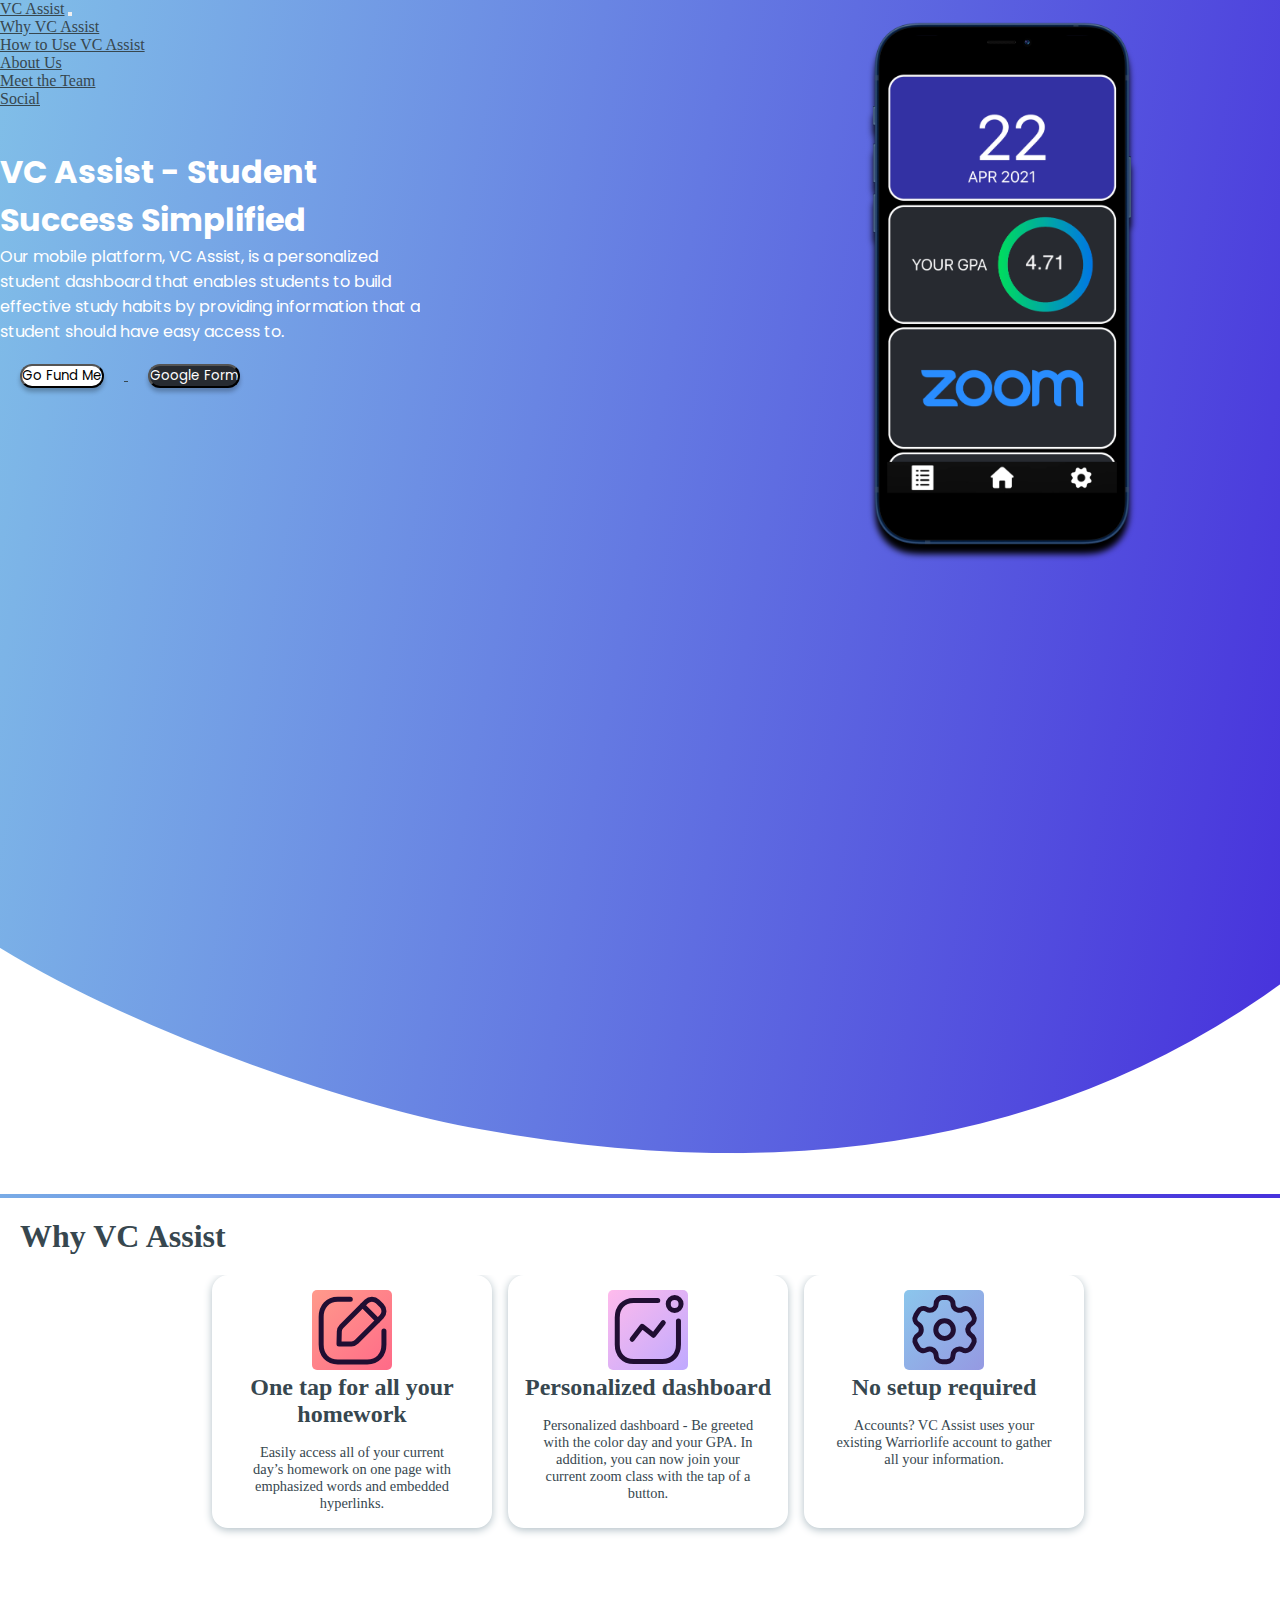
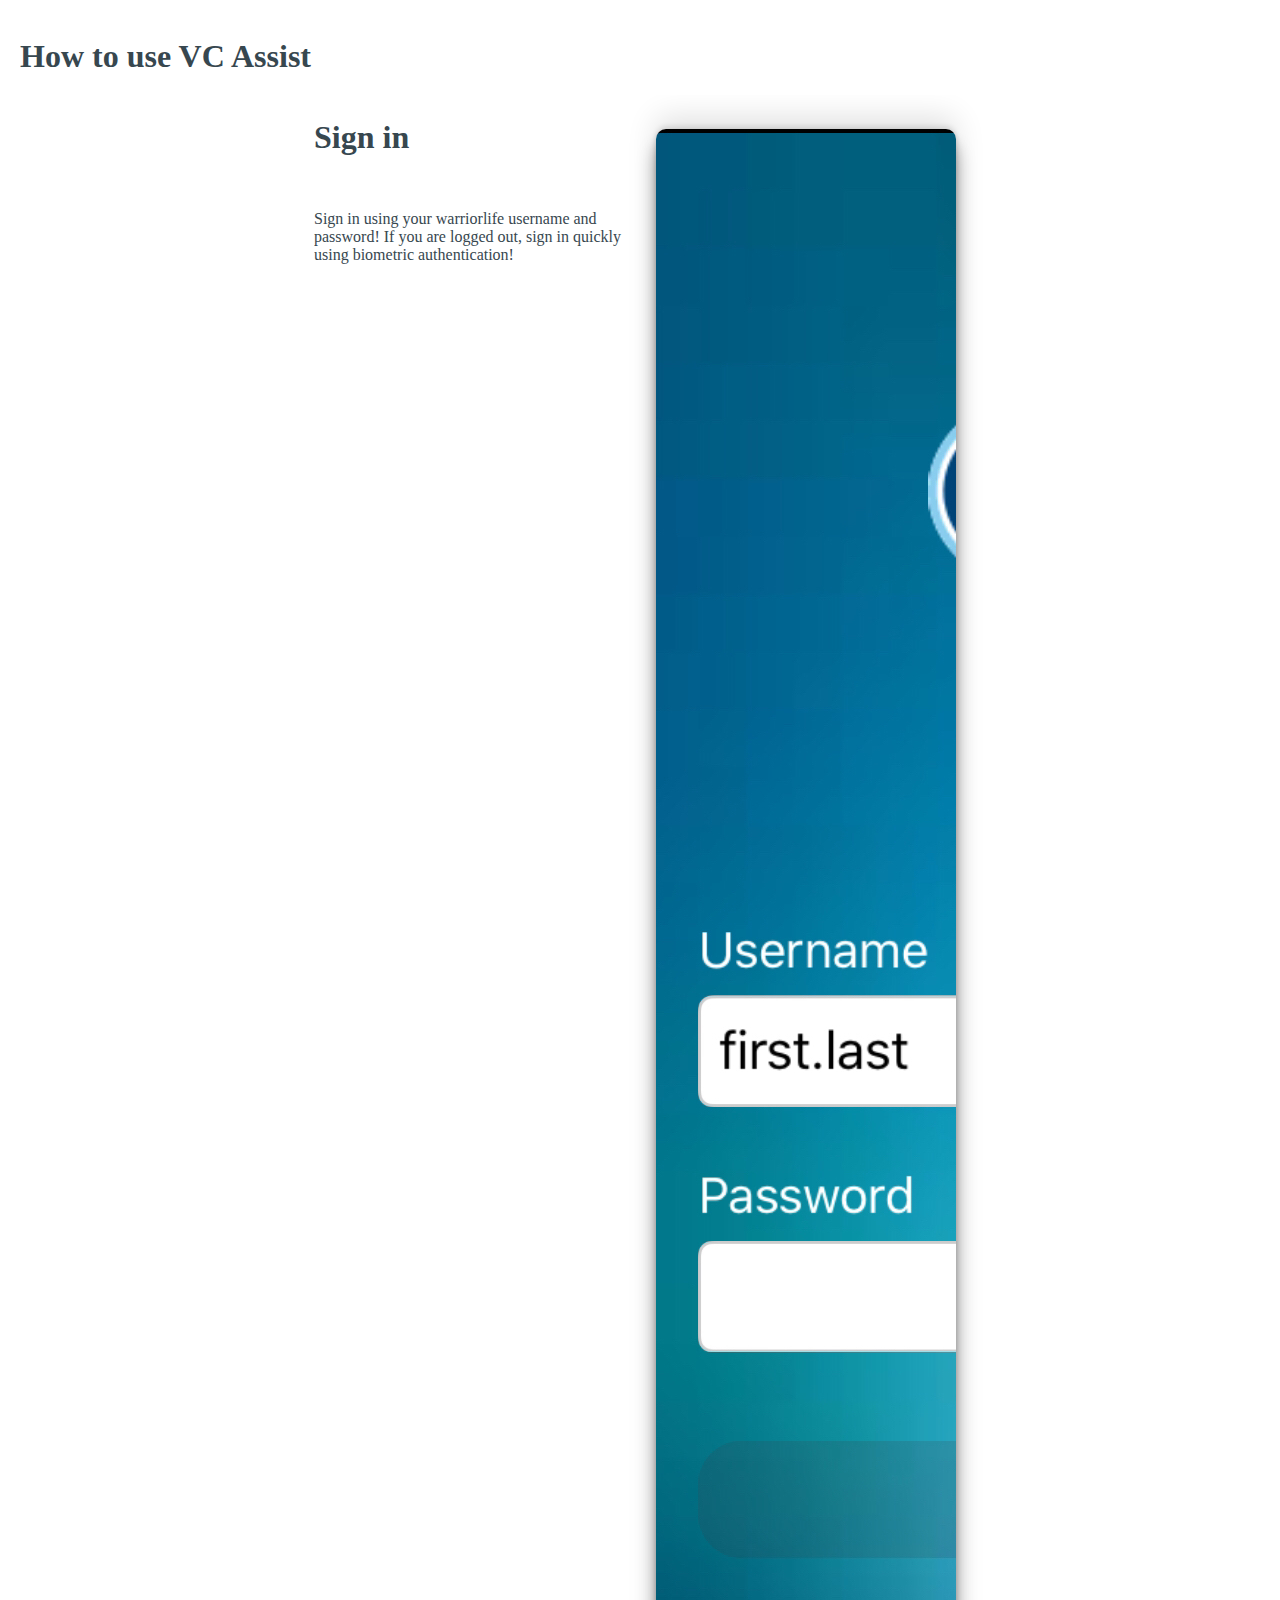
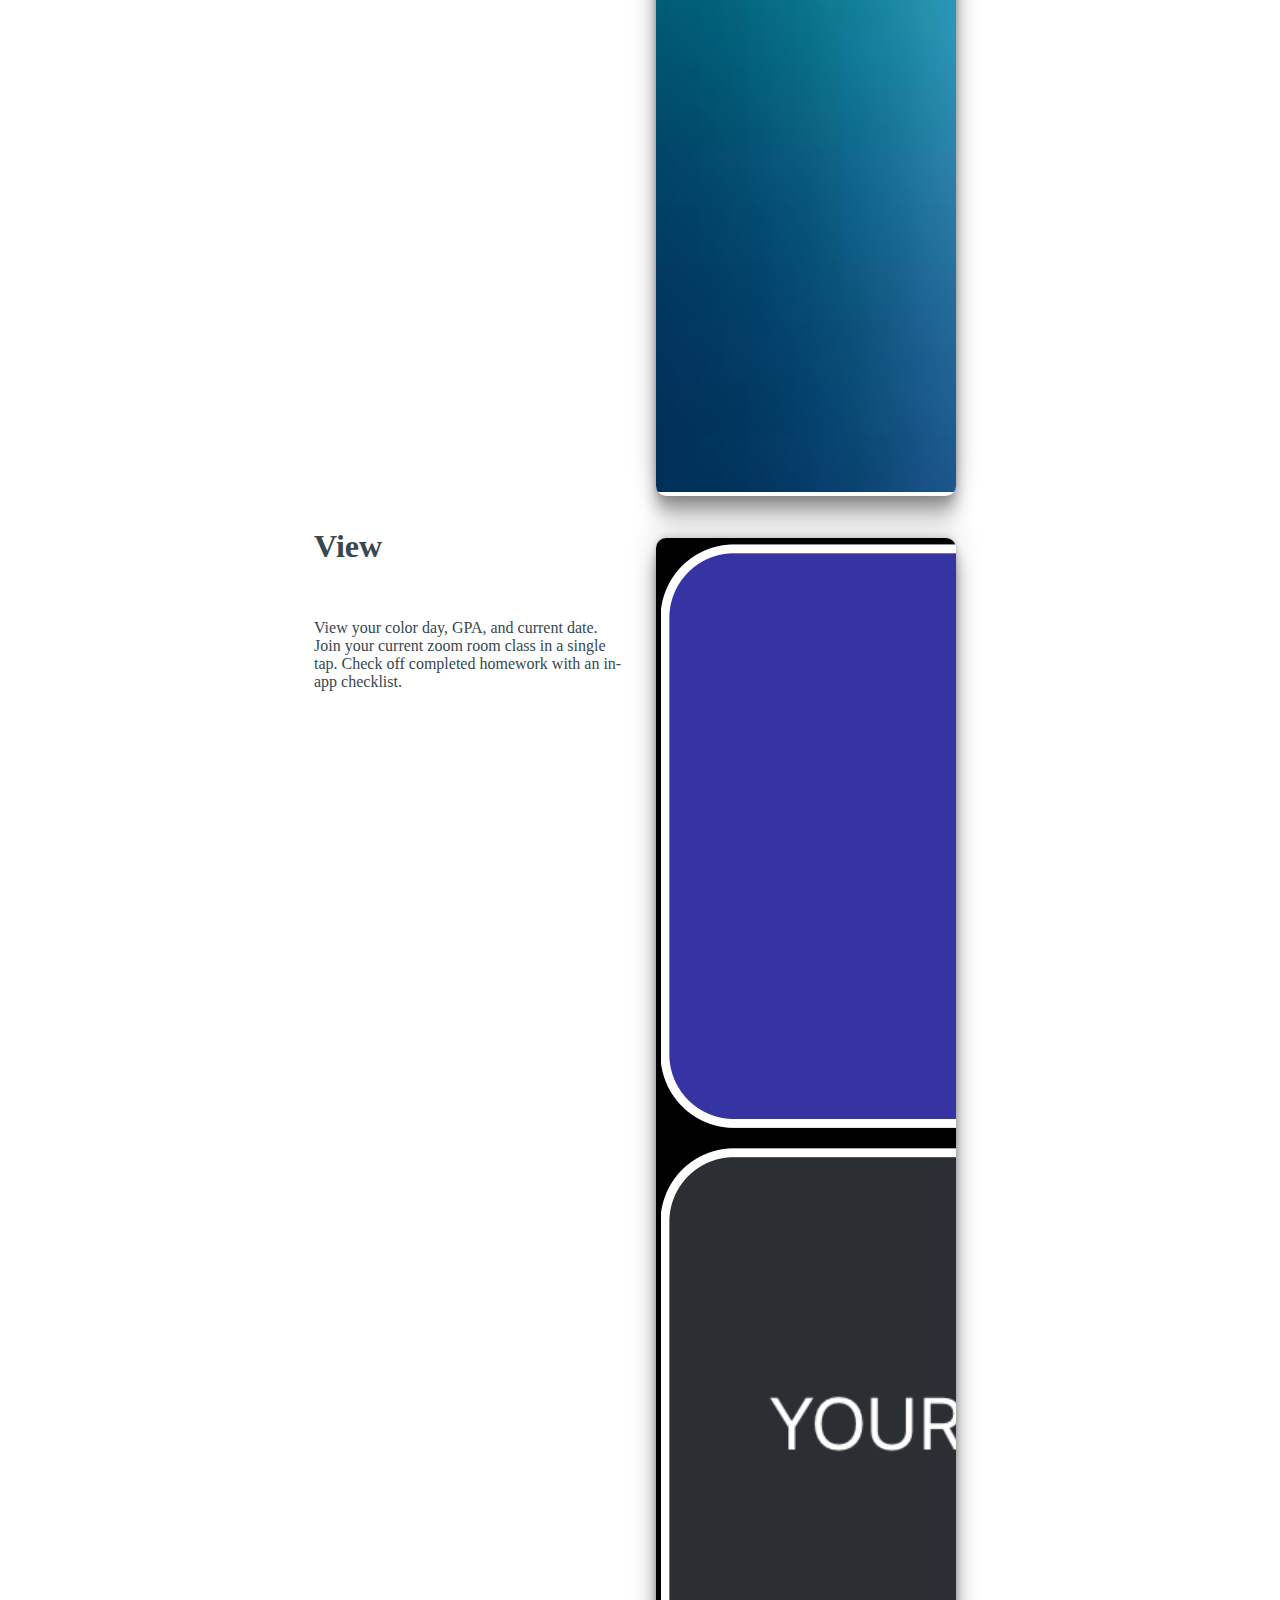
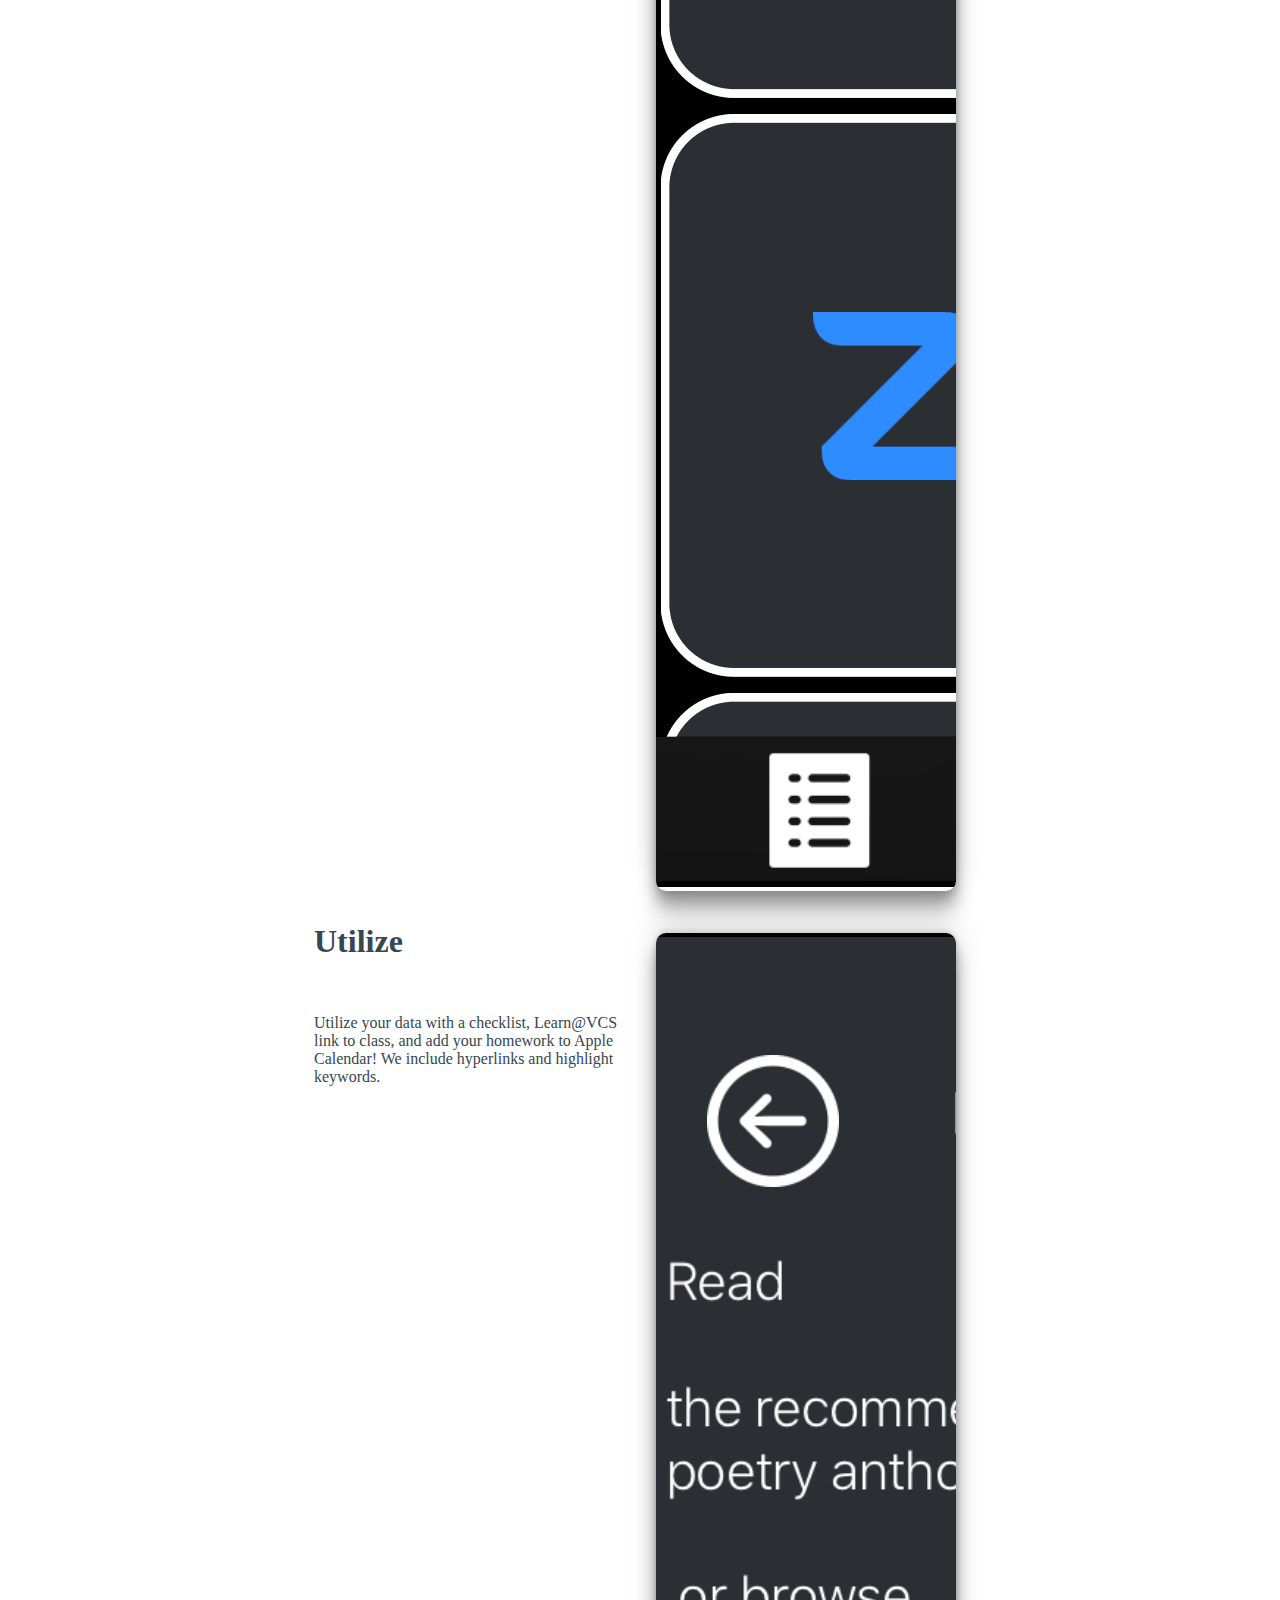
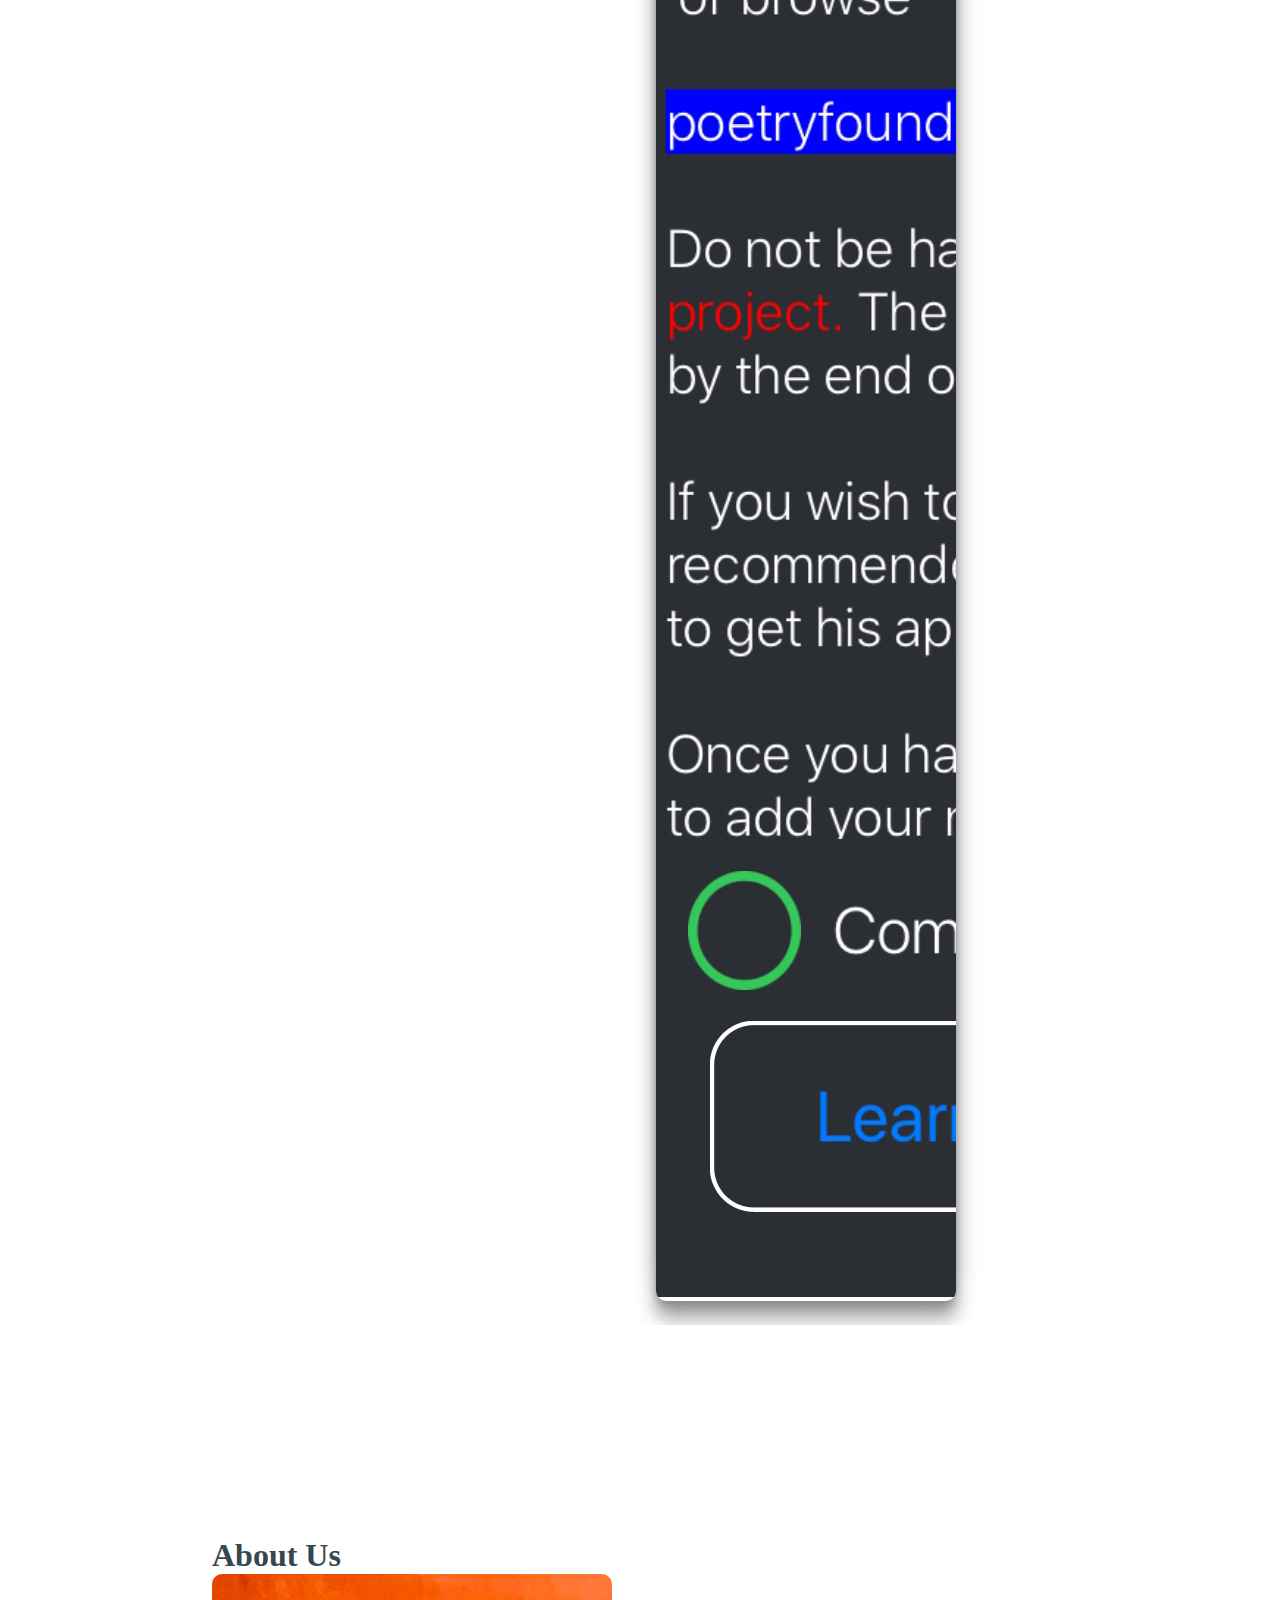
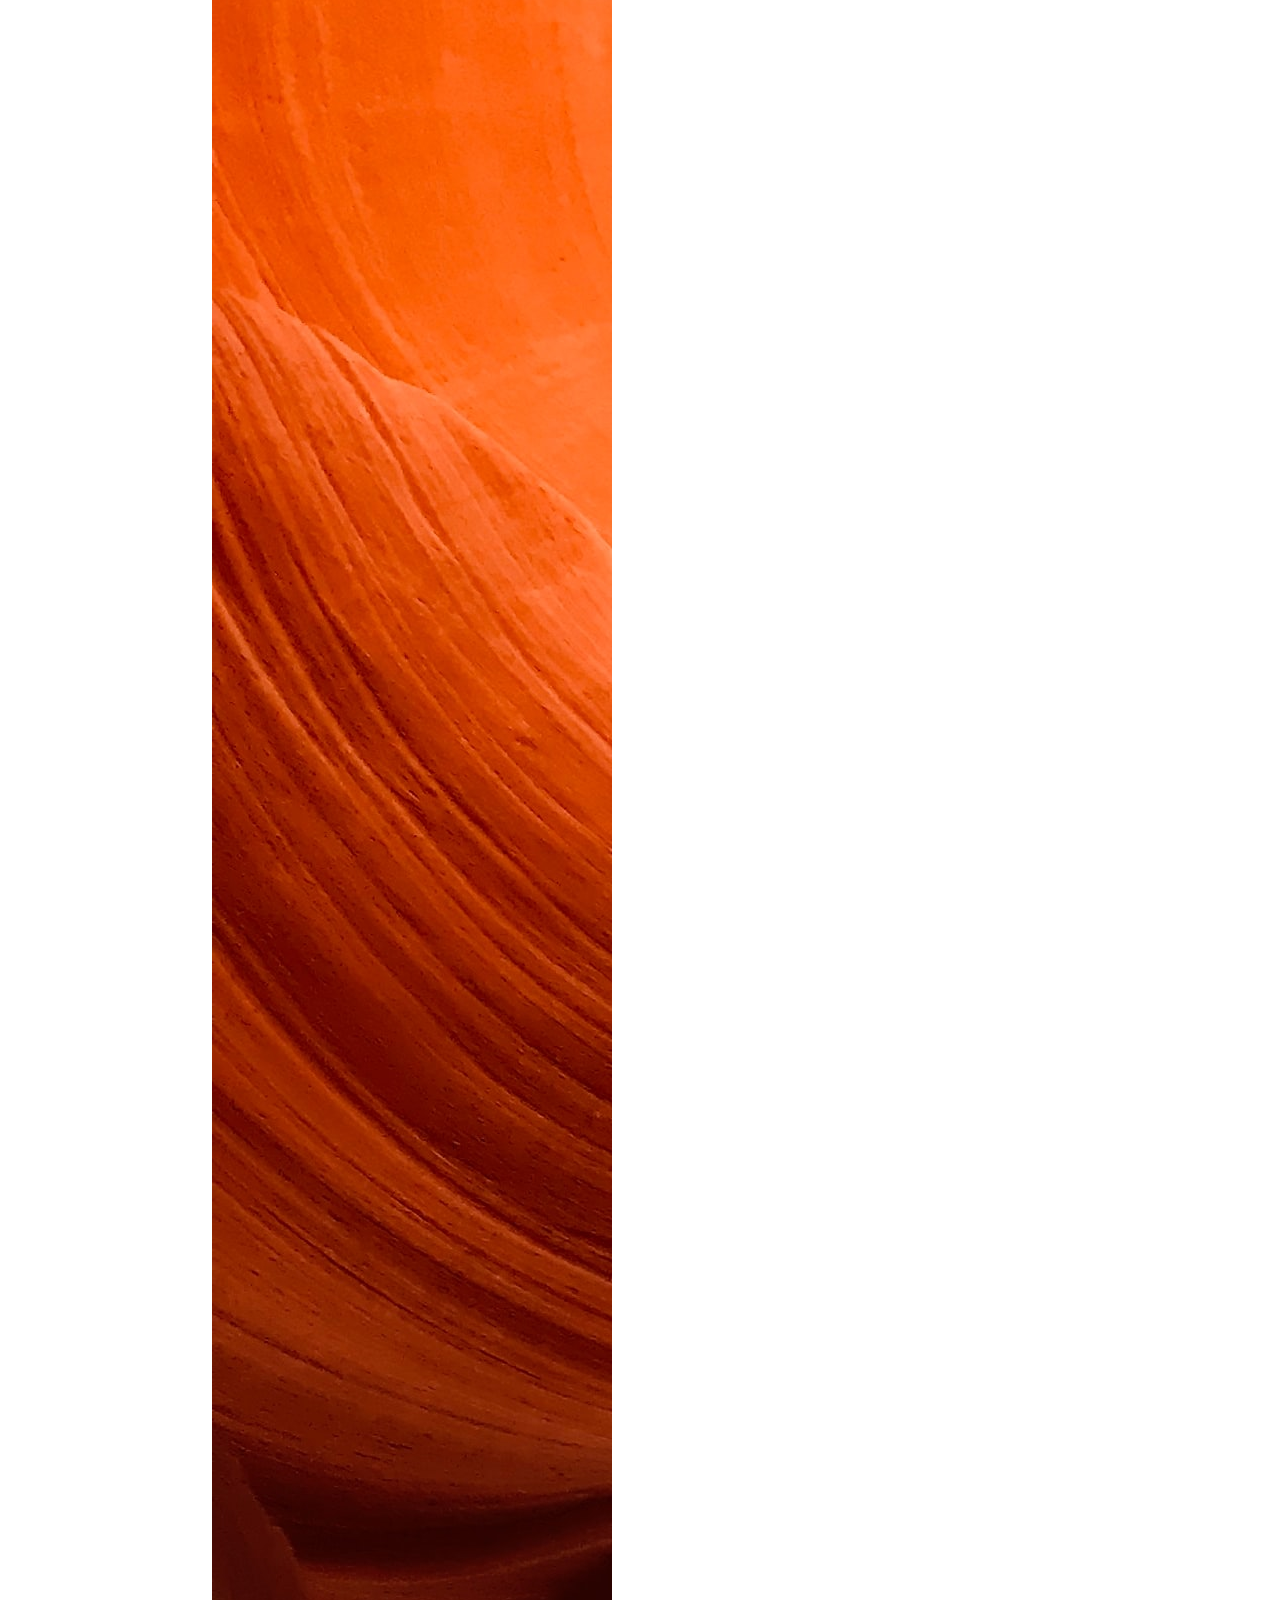
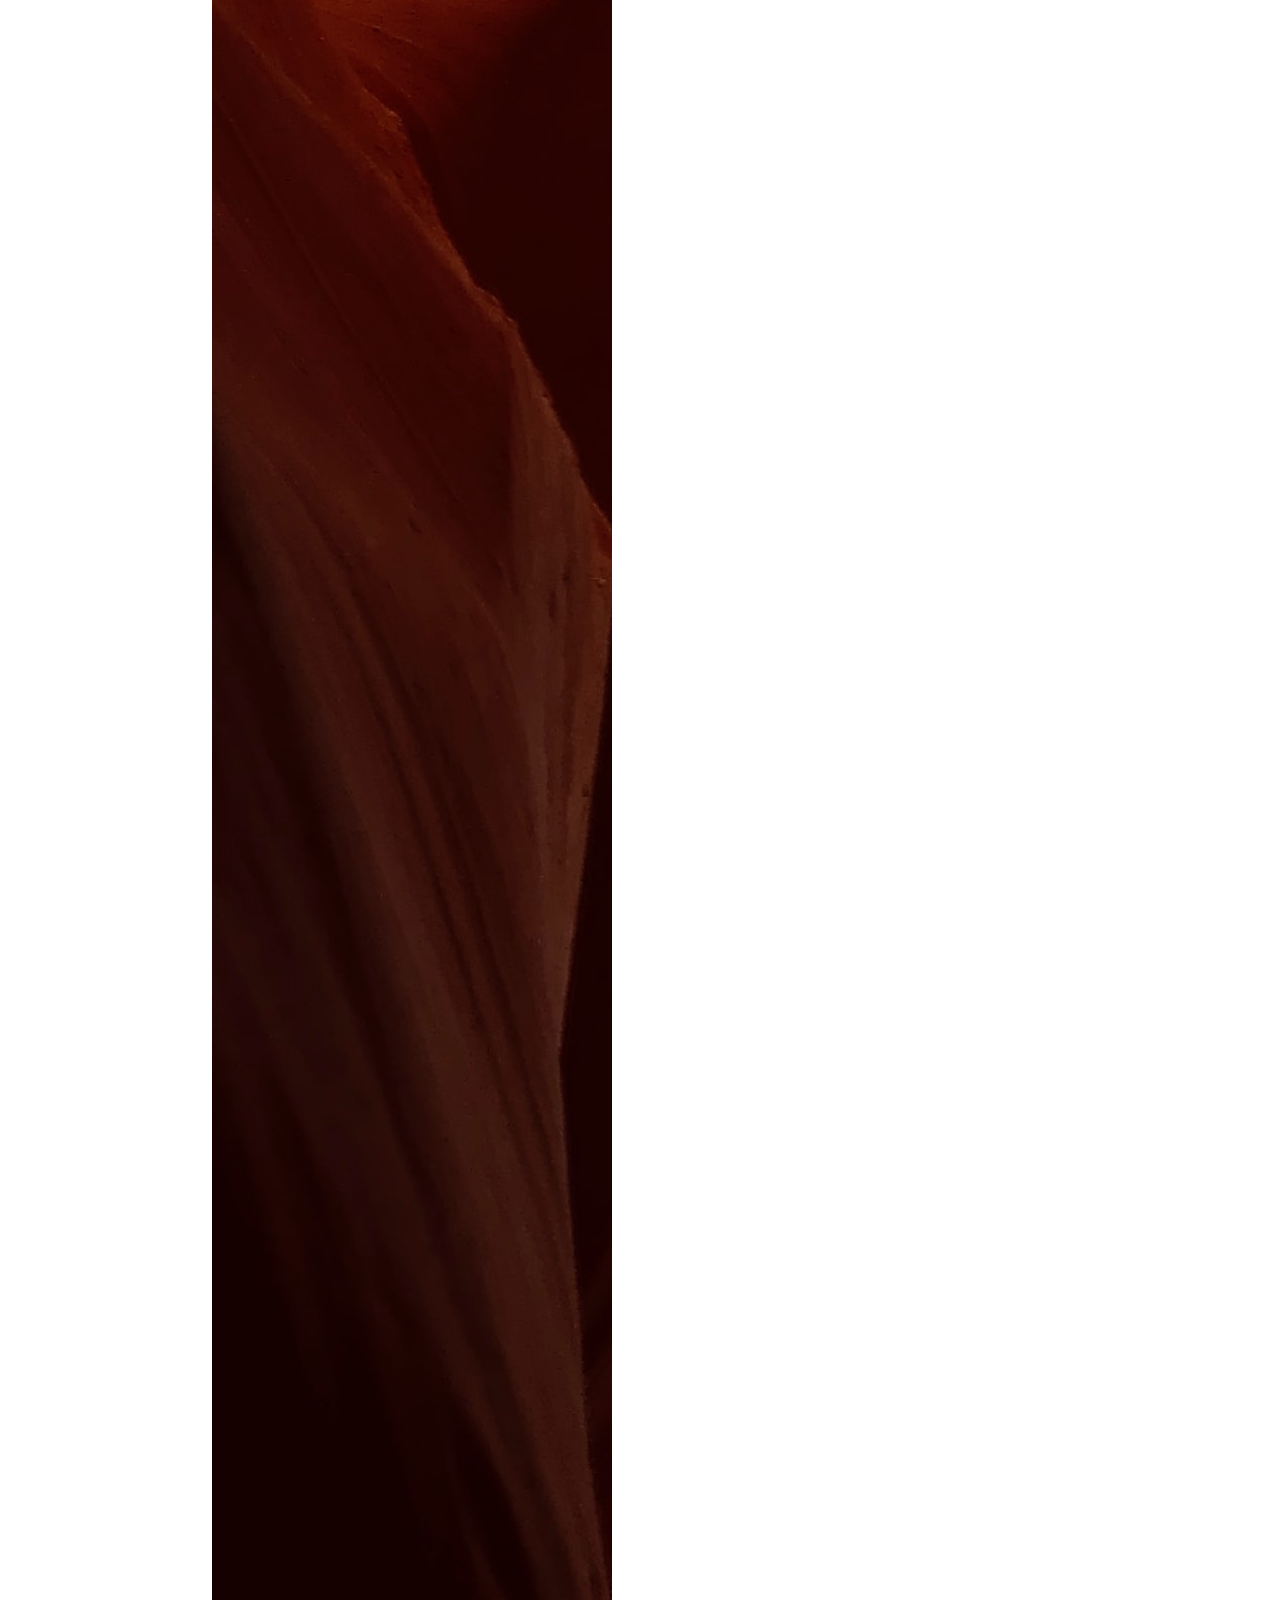
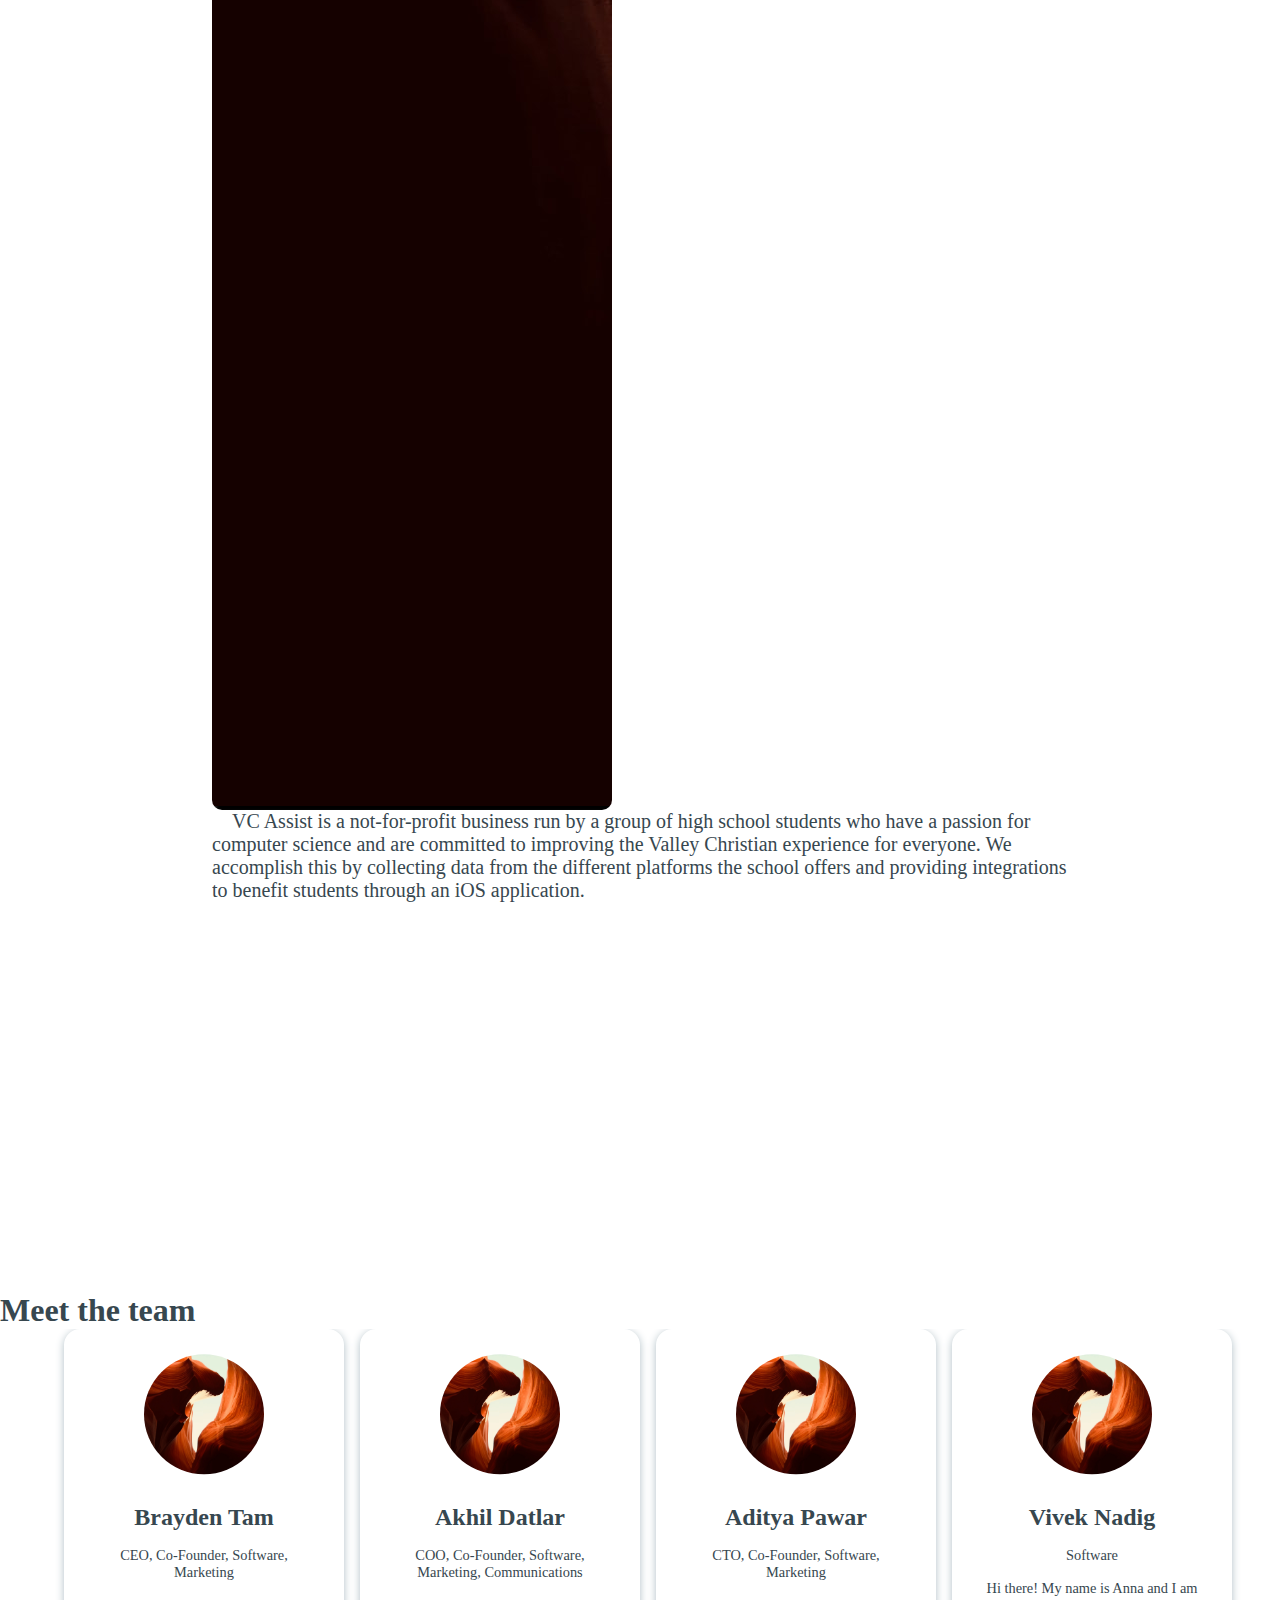
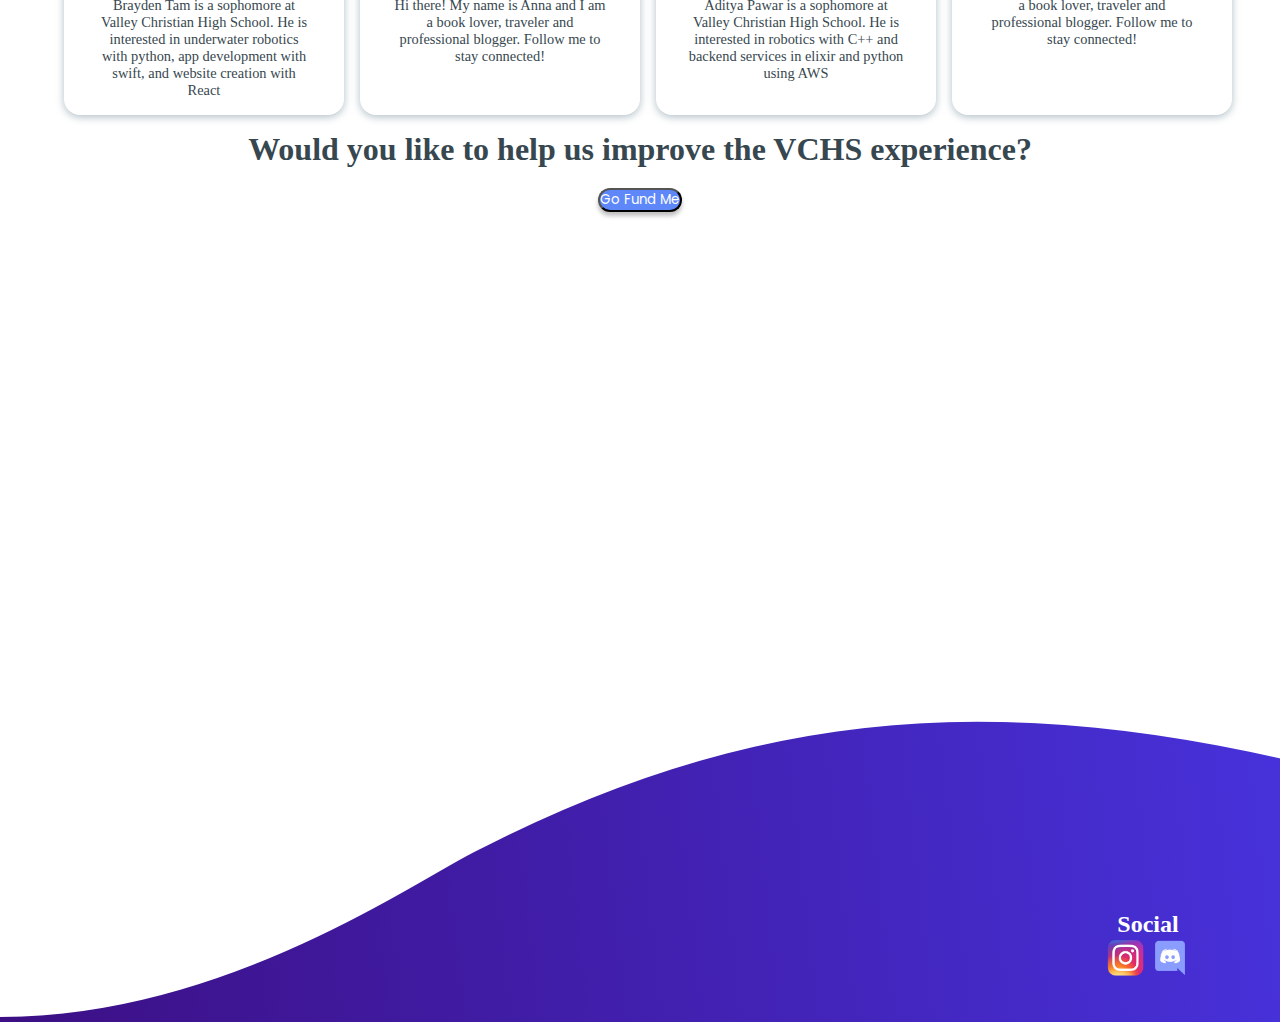
<file: website_gofundme/src/index.html>
<!DOCTYPE html>
<html lang="en">
<head>
    <meta charset="UTF-8">
    <meta name="viewport" content="width=device-width, initial-scale=1.0">
    <link href="https://cdn.jsdelivr.net/npm/bootstrap@5.0.0-beta3/dist/css/bootstrap.min.css" rel="stylesheet" integrity="sha384-eOJMYsd53ii+scO/bJGFsiCZc+5NDVN2yr8+0RDqr0Ql0h+rP48ckxlpbzKgwra6" crossorigin="anonymous">
    <link rel="stylesheet" href="../css/style.css">
</head>
<body>
    <header id="header">
        <div class="container-fluid p-0">
            <nav class="navbar navbar-expand-lg navbar-dark">
                <div class="container-fluid">
                  <a class="navbar-brand" href="#header">VC Assist</a>
                  <button class="navbar-toggler" type="button" data-bs-toggle="collapse" data-bs-target="#navbarNav" aria-controls="navbarNav" aria-expanded="false" aria-label="Toggle navigation">
                    <span class="navbar-toggler-icon"></span>
                  </button>
                  <div class="collapse navbar-collapse mx-auto" id="navbarNav">
                    <ul class="navbar-nav">
                      <li class="nav-item">
                        <a class="nav-link" href="#section-1">Why VC Assist</a>
                      </li>
                      <li class="nav-item">
                        <a class="nav-link" href="#section-2">How to Use VC Assist</a>
                      </li>
                      <li class="nav-item">
                        <a class="nav-link" href="#section-3">About Us</a>
                      </li>
                      <li class="nav-item">
                        <a class="nav-link" href="#section-4">Meet the Team</a>
                      </li>
                      <li class="nav-item">
                        <a class="nav-link" href="#footer-container">Social</a>
                      </li>
                      <!-- <li class="nav-item">
                        <a href="https://discord.com/invite/kE84PjGzuf" target="_blank">
                          <button id="Discord-btn" class="btn">Join Our Discord</button>
                        </a>
                      </li> -->
                    </ul>
                  </div>
                </div>
            </nav>
        </div>
        <div class="container text-center">
            <div class="row">
                <div class="col-md-7 col-sm-12 hero-text">
                    <h1>VC Assist - Student Success Simplified</h1>
                    <p>Our mobile platform, VC Assist, is a personalized 
                      student dashboard that enables students to build effective 
                      study habits by providing information that a student 
                      should have easy access to.
                    </p>
                    <a href="https://www.gofundme.com/f/vc-assist" target="_blank">
                      <button id="Go-Fund-Me-btn" class="btn px-5 py-2 mg-bottom">Go Fund Me</button>
                    </a>
                    <a href="https://forms.gle/ZcRmT4TdJ5U4ZTF86" target="_blank"></a>
                    <button id="Google-Form-btn" class="btn px-5 py-2 mg-bottom">Google Form</button>
                </div>
                <div class="col-md-5 col-sm-12 h-25 box-shadow">
                    <img class="img-fluid header-hero-img vb-header-hero-img" src="../css/assets/iphone-header.png"  alt="iphone image">
                </div>
            </div>
        </div>
        <div class="col-md-12 col-sm-12 h-25">
          <img class="img-fluid header-mask" src="../css/assets/header-white-mask.png" alt="iphone image">
        </div>
    </header>
    <main>
      <section id="section-1">
        <div class="container text-center mg-bottom">
          <h1 class="text-dark">Why VC Assist</h1>
        </div>
        <div class="wrapper-flex">
          <div class="container container-team m-2">
            <img src='../css/assets/Edit Square.svg' alt='profile image' class="icon-img" style="background: linear-gradient(135deg, #FF9A8B 0%, #FF6A88 100%);">
            <h1 class="name">One tap for all your homework</h1>
            <p class="description">Easily access all of your current day’s homework on one page with emphasized words and embedded hyperlinks.</p>
          </div>
          <div class="container container-team m-2">
            <img src='../css/assets/Activity.svg' alt='profile image' class="icon-img" style="background: linear-gradient(135deg, #FFBBEC 0%, #BFA9FF 100%);">
            <p class="name">Personalized dashboard</p>
            <p class="description">Personalized dashboard - Be greeted with the color day and your GPA. In addition, you can now join your current zoom class with the tap of a button.</p>
          </div>
          <div class="container container-team m-2">
            <img src='../css/assets/Setting.svg' alt='profile image' class="icon-img" style="background: linear-gradient(135deg, #8BC6EC 0%, #9599E2 100%);">
            <p class="name">No setup required</p>
            <p class="description">Accounts? VC Assist uses your existing Warriorlife account to gather all your information. 
            </p>
          </div>
        </div>
      </section>
      <section id="section-2">
        <div class="container text-center mg-bottom">
          <h1 class="text-dark"><br><br>How to use VC Assist</h1>
        </div>
        
        <div id="grid-steps">
          <div>
            <h1 class="text-dark text-center">Sign in</h1>
            <p class="text-secondary">&emsp;<br><br><br>Sign in using your warriorlife username and password! If you are logged out, sign in quickly using biometric authentication!</p>
          </div>
          <div class="resize-steps">
            <img class="img-fluid" src="../css/assets/sign-in-step.png" alt="sign in">
          </div>

          <div>
            <h1 class="text-dark text-center">View</h1>
            <p class="text-secondary">&emsp;<br><br><br>View your color day, GPA, and current date. Join your current zoom room class in a single tap. Check off completed homework with an in-app checklist.</p>
          </div>
          <div class="resize-steps">
            <img class="img-fluid" src="../css/assets/view-step.png" alt="sign in">
          </div>

          <div>
            <h1 class="text-dark text-center">Utilize</h1>
            <p class="text-secondary">&emsp;<br><br><br>Utilize your data with a checklist, Learn@VCS link to class, and add your homework to Apple Calendar! We include hyperlinks and highlight keywords.</p>
          </div>
          <div class="resize-steps">
            <img class="img-fluid" src="../css/assets/utilize-step.png" alt="sign in">
          </div>
        </div>
      </section> 
      <section id="section-3">
        <div id="grid-steps1">
        <div>
        <div id="abt" class="container text-center mg-bottom m-4">
          <h1 class="text-dark">About Us</h1>
        
        <div class="row">
          <div class="col-md-6 col-12 about-img">
            <div class="d-line-block">
              <div class="card-body">
                <img class="img-fluid" style="filter: drop-shadow(0px 10px 3px black);" src="../css/assets/sheng-dai-BSuPBooyxzo-unsplash.jpeg" alt="iphone image">
              </div>
            </div>
          </div>
          <div class="col-md-6 col-12">
            <div class="card d-line-block box-shadow" style="height:100%">
              <div class="card-body">
                <p class="card-text about-text">
                  &emsp;VC Assist is a not-for-profit business run by a group of high school students who have a passion for computer science and are committed to improving the Valley Christian experience for everyone. We accomplish this by collecting data from the different platforms the school offers and providing integrations to benefit students through an iOS application.
                </p>
              </div>
            </div>
          </div>
        </div>
      </div>
      </section>
      <section id="section-4">
        <div class="container text-center ">
          <h1 class="text-dark">Meet the team</h1>
        </div>
        <div class="wrapper-flex">
          <div class="container container-team m-5s">
            <img src='../css/assets/sheng-dai-BSuPBooyxzo-unsplash.jpeg' alt='profile image' class="profile-img">
            <h1 class="name">Brayden Tam</h1>
            <p class="description">CEO, Co-Founder, Software, Marketing</p>
            <p class="description">Brayden Tam is a sophomore at Valley Christian High School. He is interested in underwater robotics with python, app development with swift, and website creation with React</p>
          </div>
          <div class="container container-team">
            <img src='../css/assets/sheng-dai-BSuPBooyxzo-unsplash.jpeg' alt='profile image' class="profile-img">
            <p class="name">Akhil Datlar</p>
            <p class="description">COO, Co-Founder, Software, Marketing, Communications</p>
            <p class="description">Hi there! My name is Anna and I am a book lover, traveler and professional blogger. Follow me to stay connected!</p>
          </div>
      
          <div class="container container-team">
            <img src='../css/assets/sheng-dai-BSuPBooyxzo-unsplash.jpeg' alt='profile image' class="profile-img">
            <p class="name">Aditya Pawar</p>
            <p class="description">CTO, Co-Founder, Software, Marketing</p>
            <p class="description">Aditya Pawar is a sophomore at Valley Christian High School. He is interested in robotics with C++ and backend services in elixir and python using AWS</p>
          </div>
          <div class="container container-team">
            <img src='../css/assets/sheng-dai-BSuPBooyxzo-unsplash.jpeg' alt='profile image' class="profile-img">
            <p class="name">Vivek Nadig</p>
            <p class="description">Software</p>
            <p class="description">Hi there! My name is Anna and I am a book lover, traveler and professional blogger. Follow me to stay connected!</p>
          </div>
        </div>
      </section>
      <div class="container" style="text-align:center">
        <h1 class="text-dark center-text">Would you like to help us improve the VCHS experience?</h1>
        <a href="https://www.gofundme.com/f/vc-assist" target="_blank">
          <button id="Go-Fund-Me-btn" class="btn px-5 py-2 align-content-center mg-bottom" style="background:#5E87FA; color:white">Go Fund Me</button>
        </a>
      </div>
    </main>
    
    <footer>
      <div id="footer-container" class="col-12">
        <img id="mask-footer" class="img-fluid" src="../css/assets/footer-white-mask.png" alt="iphone image">
        <div class="social">
          <h2> Social </h2>
          <img class="img-fluid" href="https://www.instagram.com/vc_assist/" src="../css/assets/instagram-icon.png" alt="instagram">
          <img class="img-fluid" href="https://discord.com/invite/kE84PjGzuf" src="../css/assets/discord-icon.png" alt="discord">
        </div>
      </div>
    </footer>
    <script src="https://cdnjs.cloudflare.com/ajax/libs/jquery/3.3.1/jquery.min.js" integrity="sha512-+NqPlbbtM1QqiK8ZAo4Yrj2c4lNQoGv8P79DPtKzj++l5jnN39rHA/xsqn8zE9l0uSoxaCdrOgFs6yjyfbBxSg==" crossorigin="anonymous"></script>
    <script src="https://cdn.jsdelivr.net/npm/@popperjs/core@2.9.1/dist/umd/popper.min.js" integrity="sha384-SR1sx49pcuLnqZUnnPwx6FCym0wLsk5JZuNx2bPPENzswTNFaQU1RDvt3wT4gWFG" crossorigin="anonymous"></script>
    <script src="https://cdn.jsdelivr.net/npm/bootstrap@5.0.0-beta3/dist/js/bootstrap.min.js" integrity="sha384-j0CNLUeiqtyaRmlzUHCPZ+Gy5fQu0dQ6eZ/xAww941Ai1SxSY+0EQqNXNE6DZiVc" crossorigin="anonymous"></script>
</body>
</html>
</file>
<file: website_gofundme/css/style.css>
@import url('https://fonts.googleapis.com/css2?family=Montserrat:wght@300;400&family=Poppins&family=Roboto:wght@100&family=Source+Sans+Pro&display=swap');

*{
    box-sizing: border-box;
    overflow-x: hidden;
    margin: 0;
    padding: 0;
    color: var(--clr-gray)
}

:root{
    --Poppins-font:"Poppins";
    --Roboto-font:"Roboto";
    --Montserrat-font:"Montserrat";
    --SSPro-font:"Source Sans Pro";
    --bggradient-header: linear-gradient(99.89deg, #81C0E8 -0.49%, #4732DC 98.8%); 
    --bggradient-footer: linear-gradient(263.56deg, #4732DC 1.74%, #3C0F84 99.77%);
    --clr-primary: #651fff;
    --clr-gray: #37474f;
    --clr-gray-light: #b0bec5;
    
}


 /* header and navbar*/
header {
    overflow: hidden;
    position: relative;
    top: 0;
    left: 0;
    background: var(--bggradient-header);
}
.box-shadow{
    box-shadow: rgba(99, 99, 99, 0.2) 0px 2px 8px 0px;
}
.header-mask {
    position: relative;
    top: 0;
    left: 0;
    z-index: 1;
}
.vb-header-hero-img{
    display:block;
}
.header-hero-img {
    position: absolute;
    top: 0;
    right: 10vw;
    width: 300px;
    height: auto;
    z-index: 3;
    filter: drop-shadow(0px 10px 3px black); 
}
.hero-text{
    max-width: 420px;
    margin-top: 40px;
    font-family: var(--Poppins-font);
}
.hero-text h1{
    overflow: hidden;
    color: white;
}
.hero-text p{
    color: white;
}

#Discord-btn{
    overflow: hidden;
    background: #FFFFFF;
    color: black;
    border-radius: 50px;
    margin-left: 20px;

}
#Go-Fund-Me-btn{
    overflow: hidden;
    background: #FFFFFF;
    color: black;
    font-family: var(--Poppins-font);
    box-shadow: 0px 4px 4px rgba(0, 0, 0, 0.25);
    border-radius: 50px;
}

#Google-Form-btn{
    overflow: hidden;
    background-color: #272B31;
    color: #FFFFFF;
    font-family: var(--Poppins-font);
    box-shadow: 0px 4px 4px rgba(0, 0, 0, 0.25);
    border-radius: 50px;
}

/* features(steps) */
h1, a{
    overflow: hidden;
}

.resize-steps{
    width: 300px; /* you can use % */
    height: auto;
    box-shadow: rgba(0, 0, 0, 0.25) 0px 20px 20px, rgba(0, 0, 0, 0.12) 0px -12px 30px, rgba(0, 0, 0, 0.12) 0px 4px 6px, rgba(0, 0, 0, 0.17) 0px 12px 13px, rgba(0, 0, 0, 0.09) 0px -3px 5px;
    border-radius: 10px;
    margin-top: 10px;
}

#grid-steps{
    display: grid;
    grid-template-columns: 1fr 1fr;
    grid-gap: 2rem;
    max-width: 700px;
    margin: auto;
    padding: 1.5rem;
}

#grid-steps1{
    padding: 15%;
    
    
}

/* meet the team */
.wrapper-flex {
    display: flex;
    flex-wrap: wrap;
    justify-content: center;
}
#row{
    margin-left: 40%;
}

.container-team {
    overflow: hidden;
    box-shadow: 0px 2px 8px 0px var(--clr-gray-light);
    background: white;
    text-align: center;
    border-radius: 1rem;
    position: relative;
    width: 280px;
    margin-bottom: 1rem;
    margin-left: 1rem;
}


.profile-img {
    width: 8rem;
    clip-path: circle(60px at center);
}
.icon-img {
    width: 5rem;
    border-radius: 5px;
    margin-top: 15px;
}

.name {
    font-weight: bold;
    font-size: 1.5rem;
}

.description {
    margin: 1rem 2rem;
    font-size: 0.9rem;
}

.about-text{
    min-height: 30vh;
    font-size: 20px;
}
.about-img{
    width: 400px;
    height: auto;
    min-height: 50px;
    border-radius: 10px;
    padding: 0;
    border-color: none;
}


/* .blue-line{
    width: 80%;  
    height: 2px;  
    background-color: pink;  
    margin-bottom: 7px;  
    margin-right: auto;  
    margin-left: auto;  
    margin-top: 9px;  
    border-width: 4px;  
    border-color: blue;  
    border-color: #4390EA; 
}*/

footer{
    background: var(--bggradient-footer);
}

#mask-footer{
    margin-top: 0;
}

#footer-container{
position: relative;
text-align: center;
}

.social{
    position: absolute;
    bottom: 40px;
    right: 90px;
}

.social > h2{
    color: white;
}

.social > img{
    width: 40px;
    height: 40px;
}

.bottom-right {
    position: absolute;
    bottom: 8px;
    right: 16px;
  }
.mg-bottom{
    margin: 20px;
}



@media screen and (max-width: 767px){
    .vb-header-hero-img{
        display: none;
    }
    .social{
        position: absolute;
        bottom: 20px;
        right: 45px;
    }
    .social > h2{
        color: white;
        font-size: small;
    }
    
    .social > img{
        width: 30px;
        height: 30px;
    }
    #grid-steps{
        grid-template-columns: 1fr;
    }

}
</file>
